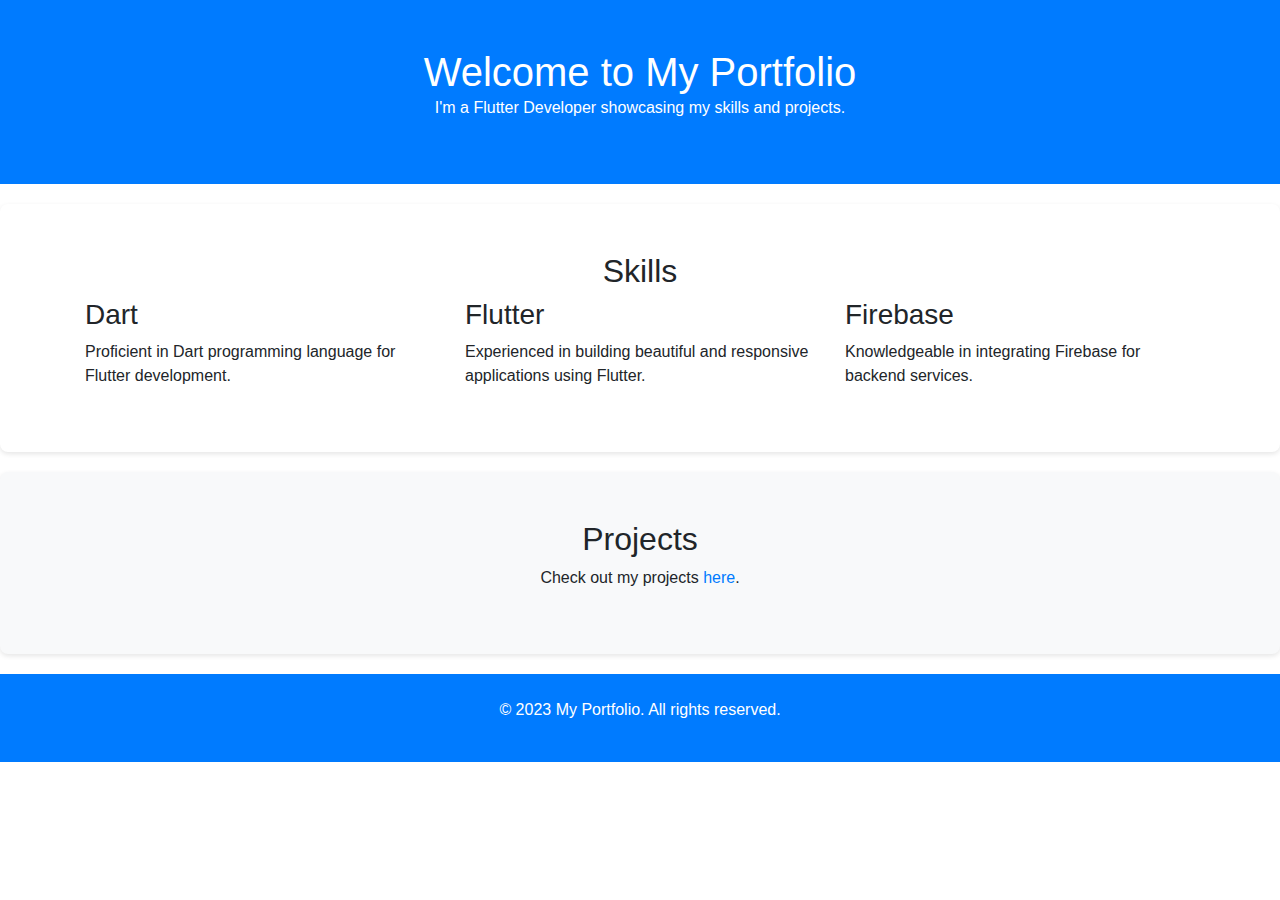
<file: index.html>
<!DOCTYPE html>
<html lang="en">

<head>
    <meta charset="UTF-8">
    <meta name="viewport" content="width=device-width, initial-scale=1.0">
    <title>My Portfolio</title>
    <link rel="stylesheet" href="css/styles.css">
    <link rel="stylesheet" href="https://stackpath.bootstrapcdn.com/bootstrap/4.5.2/css/bootstrap.min.css">
</head>

<body>
    <header class="bg-primary text-white text-center py-5">
        <h1>Welcome to My Portfolio</h1>
        <p>I'm a Flutter Developer showcasing my skills and projects.</p>
    </header>

    <section id="skills" class="py-5">
        <div class="container">
            <h2 class="text-center">Skills</h2>
            <div class="row">
                <div class="col-md-4">
                    <h3>Dart</h3>
                    <p>Proficient in Dart programming language for Flutter development.</p>
                </div>
                <div class="col-md-4">
                    <h3>Flutter</h3>
                    <p>Experienced in building beautiful and responsive applications using Flutter.</p>
                </div>
                <div class="col-md-4">
                    <h3>Firebase</h3>
                    <p>Knowledgeable in integrating Firebase for backend services.</p>
                </div>
            </div>
        </div>
    </section>

    <section id="projects" class="py-5 bg-light">
        <div class="container">
            <h2 class="text-center">Projects</h2>
            <p class="text-center">Check out my projects <a href="projects.html">here</a>.</p>
        </div>
    </section>

    <footer class="text-center py-4">
        <p>&copy; 2023 My Portfolio. All rights reserved.</p>
    </footer>

    <script src="js/scripts.js"></script>
    <script src="https://code.jquery.com/jquery-3.5.1.slim.min.js"></script>
    <script src="https://cdn.jsdelivr.net/npm/@popperjs/core@2.9.2/dist/umd/popper.min.js"></script>
    <script src="https://stackpath.bootstrapcdn.com/bootstrap/4.5.2/js/bootstrap.min.js"></script>
</body>

</html>
</file>
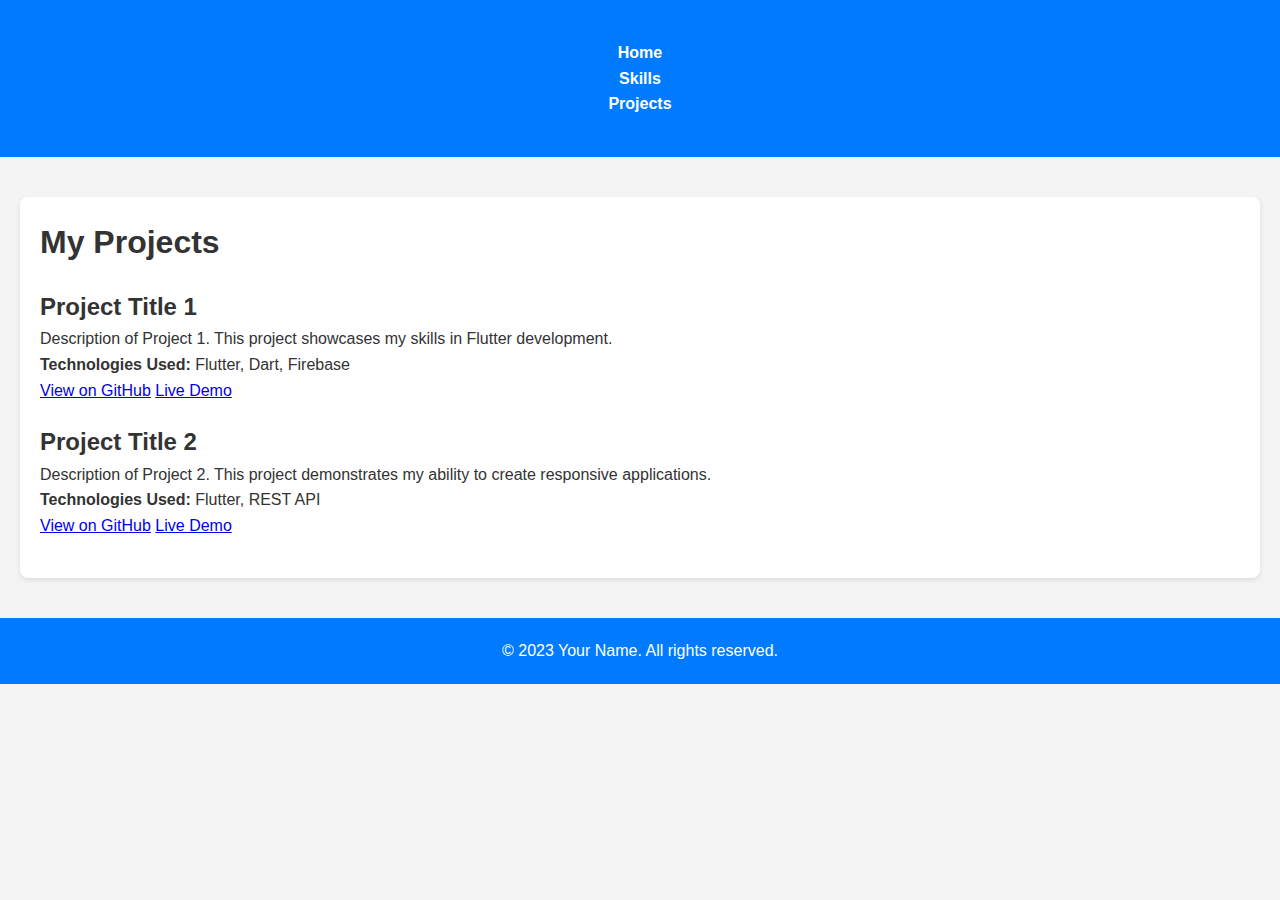
<file: projects.html>
<!DOCTYPE html>
<html lang="en">
<head>
    <meta charset="UTF-8">
    <meta name="viewport" content="width=device-width, initial-scale=1.0">
    <title>Projects - My Portfolio</title>
    <link rel="stylesheet" href="css/styles.css">
</head>
<body>
    <header>
        <nav>
            <ul>
                <li><a href="index.html">Home</a></li>
                <li><a href="skills.html">Skills</a></li>
                <li><a href="projects.html">Projects</a></li>
            </ul>
        </nav>
    </header>

    <main>
        <section class="projects">
            <h1>My Projects</h1>
            <div class="project">
                <h2>Project Title 1</h2>
                <p>Description of Project 1. This project showcases my skills in Flutter development.</p>
                <p><strong>Technologies Used:</strong> Flutter, Dart, Firebase</p>
                <a href="https://github.com/yourusername/project1" target="_blank">View on GitHub</a>
                <a href="https://project1-live-demo.com" target="_blank">Live Demo</a>
            </div>
            <div class="project">
                <h2>Project Title 2</h2>
                <p>Description of Project 2. This project demonstrates my ability to create responsive applications.</p>
                <p><strong>Technologies Used:</strong> Flutter, REST API</p>
                <a href="https://github.com/yourusername/project2" target="_blank">View on GitHub</a>
                <a href="https://project2-live-demo.com" target="_blank">Live Demo</a>
            </div>
            <!-- Add more projects as needed -->
        </section>
    </main>

    <footer>
        <p>&copy; 2023 Your Name. All rights reserved.</p>
    </footer>

    <script src="js/scripts.js"></script>
</body>
</html>
</file>
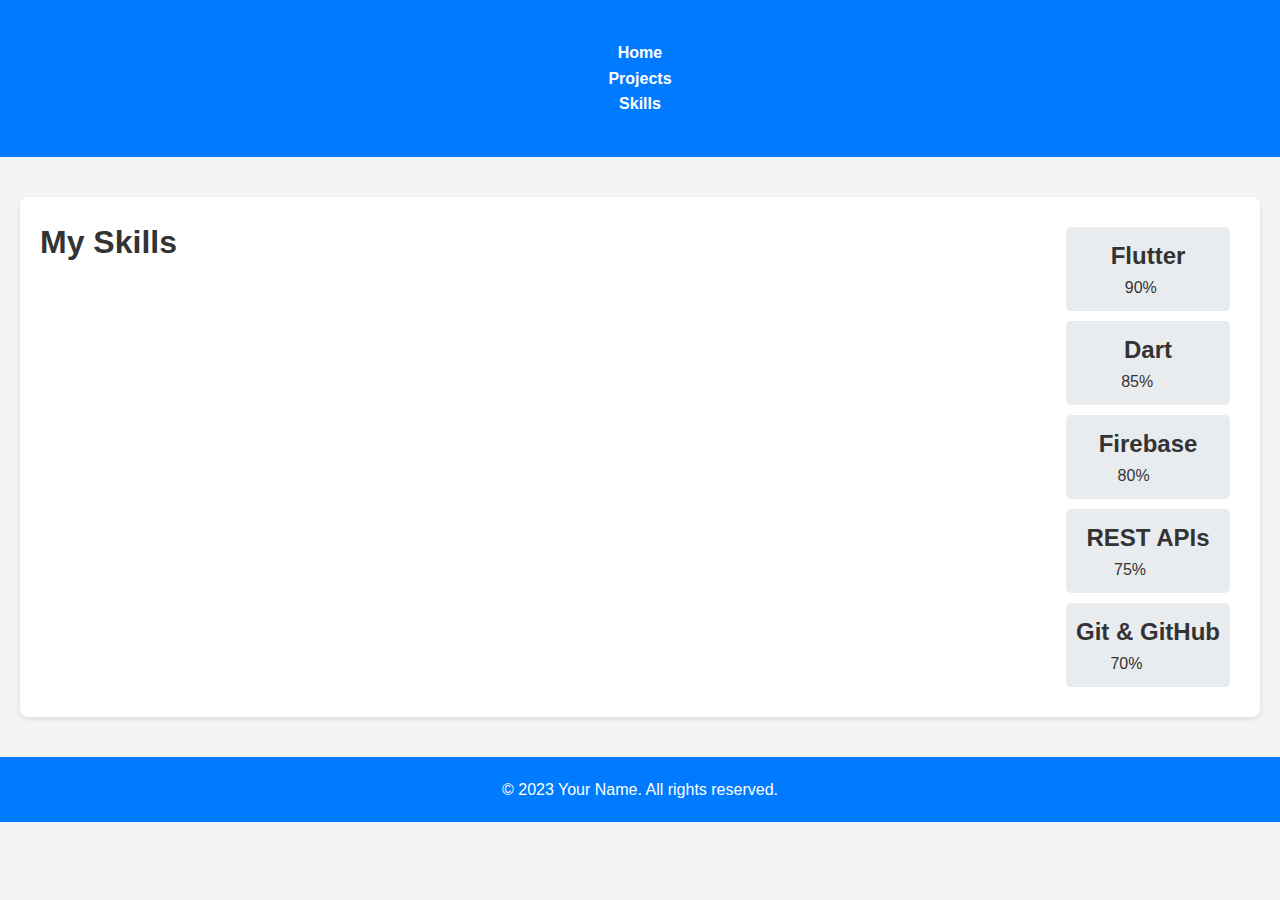
<file: skills.html>
<!DOCTYPE html>
<html lang="en">
<head>
    <meta charset="UTF-8">
    <meta name="viewport" content="width=device-width, initial-scale=1.0">
    <title>Skills - Portfolio</title>
    <link rel="stylesheet" href="css/styles.css">
</head>
<body>
    <header>
        <nav>
            <ul>
                <li><a href="index.html">Home</a></li>
                <li><a href="projects.html">Projects</a></li>
                <li><a href="skills.html">Skills</a></li>
            </ul>
        </nav>
    </header>
    
    <main>
        <section class="skills">
            <h1>My Skills</h1>
            <div class="skill-set">
                <div class="skill">
                    <h2>Flutter</h2>
                    <div class="progress">
                        <div class="progress-bar" style="width: 90%;">90%</div>
                    </div>
                </div>
                <div class="skill">
                    <h2>Dart</h2>
                    <div class="progress">
                        <div class="progress-bar" style="width: 85%;">85%</div>
                    </div>
                </div>
                <div class="skill">
                    <h2>Firebase</h2>
                    <div class="progress">
                        <div class="progress-bar" style="width: 80%;">80%</div>
                    </div>
                </div>
                <div class="skill">
                    <h2>REST APIs</h2>
                    <div class="progress">
                        <div class="progress-bar" style="width: 75%;">75%</div>
                    </div>
                </div>
                <div class="skill">
                    <h2>Git & GitHub</h2>
                    <div class="progress">
                        <div class="progress-bar" style="width: 70%;">70%</div>
                    </div>
                </div>
            </div>
        </section>
    </main>

    <footer>
        <p>&copy; 2023 Your Name. All rights reserved.</p>
    </footer>

    <script src="js/scripts.js"></script>
</body>
</html>
</file>
<file: css/styles.css>
/* Custom styles for the portfolio website */

/* Reset some default styles */
* {
    margin: 0;
    padding: 0;
    box-sizing: border-box;
}

body {
    font-family: 'Arial', sans-serif;
    line-height: 1.6;
    background-color: #f4f4f4;
    color: #333;
}

/* Header styles */
header {
    background: #007bff;
    color: #fff;
    padding: 20px 0;
    text-align: center;
}

header h1 {
    margin: 0;
    font-size: 2.5em;
}

/* Navigation styles */
nav {
    margin: 20px 0;
}

nav a {
    color: #fff;
    text-decoration: none;
    margin: 0 15px;
    font-weight: bold;
}

nav a:hover {
    text-decoration: underline;
}

/* Main content styles */
main {
    padding: 20px;
}

/* Section styles */
section {
    margin: 20px 0;
    padding: 20px;
    background: #fff;
    border-radius: 8px;
    box-shadow: 0 2px 5px rgba(0, 0, 0, 0.1);
}

/* Skills section */
.skills {
    display: flex;
    flex-wrap: wrap;
    justify-content: space-between;
}

.skill {
    flex: 1 1 30%;
    margin: 10px;
    padding: 10px;
    background: #e9ecef;
    border-radius: 5px;
    text-align: center;
}

/* Projects section */
.project {
    margin: 20px 0;
}

.project img {
    max-width: 100%;
    border-radius: 5px;
}

/* Footer styles */
footer {
    text-align: center;
    padding: 20px 0;
    background: #007bff;
    color: #fff;
}

/* Responsive design */
@media (max-width: 768px) {
    .skills {
        flex-direction: column;
    }

    .skill {
        flex: 1 1 100%;
    }
}
</file>
